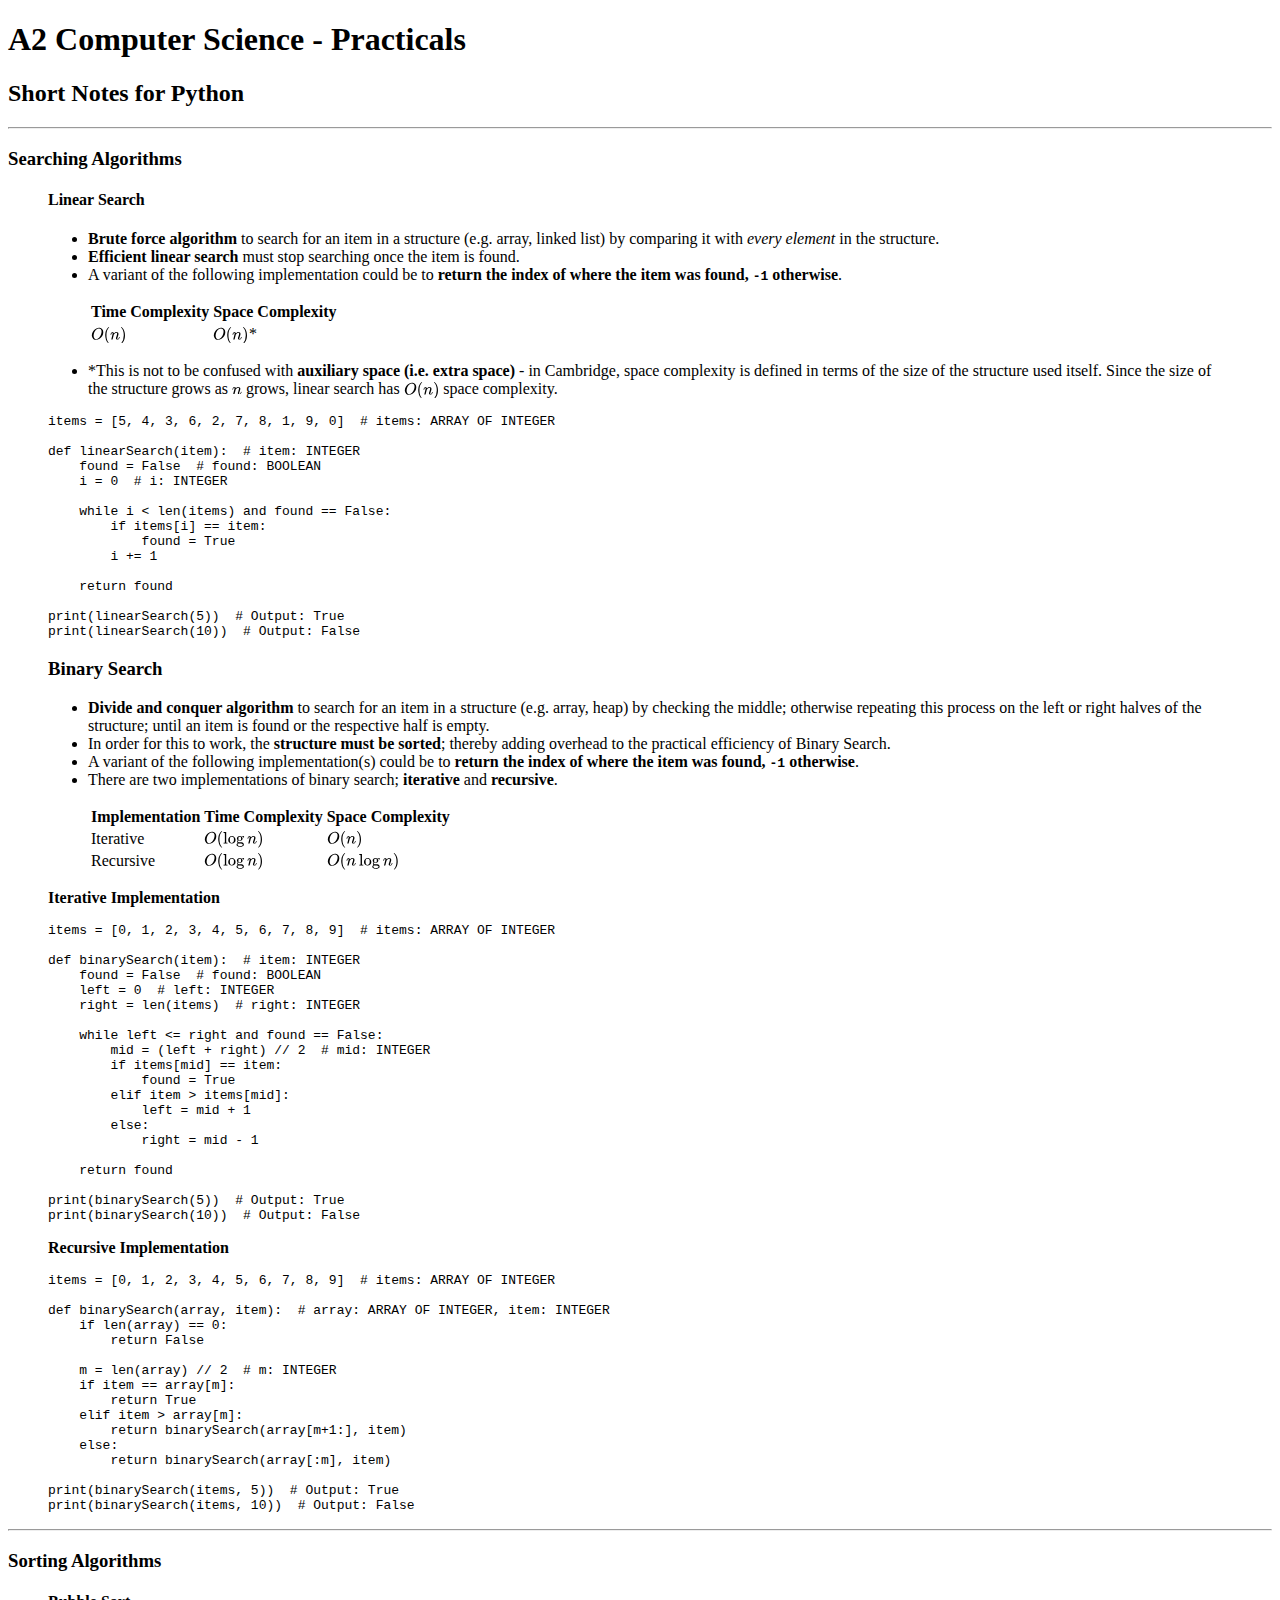
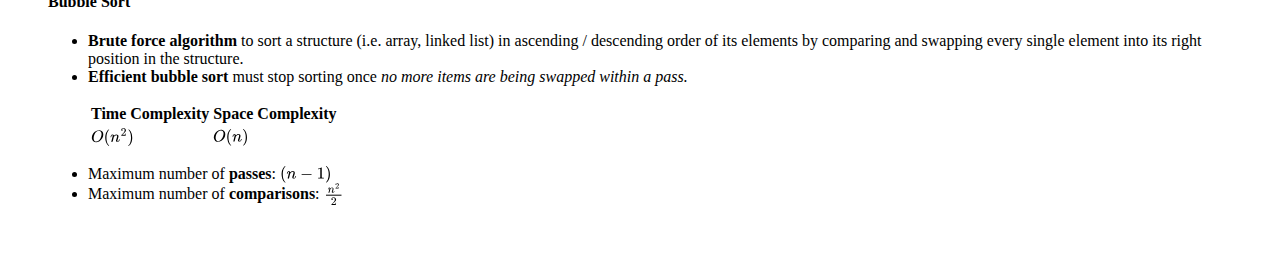
<file: a2-practicals/A2 Computer Science - Practicals (No Styles).html>
<!doctype html>
<html>
<head>
<meta charset='UTF-8'><meta name='viewport' content='width=device-width initial-scale=1'>
<title>A2 Computer Science - Practicals</title>
</head>
<body><h1 id='a2-computer-science---practicals'>A2 Computer Science - Practicals</h1>
<h2 id='short-notes-for-python'>Short Notes for Python</h2>
<hr />
<h3 id='searching-algorithms'>Searching Algorithms</h3>
<blockquote><h4 id='linear-search'>Linear Search</h4>
<ul>
<li><strong>Brute force algorithm</strong> to search for an item in a structure (e.g. array, linked list) by comparing it with <em>every element</em> in the structure.</li>
<li><strong>Efficient linear search</strong> must stop searching once the item is found.</li>
<li>A variant of the following implementation could be to <strong>return the index of where the item was found, <code>-1</code> otherwise</strong>.</li>

</ul>
<figure class='table-figure'><table>
<thead>
<tr><th>Time Complexity</th><th>Space Complexity</th></tr></thead>
<tbody><tr><td><mjx-container class="MathJax" jax="SVG" style="position: relative;"><svg xmlns="http://www.w3.org/2000/svg" width="4.844ex" height="2.262ex" role="img" focusable="false" viewBox="0 -750 2141 1000" xmlns:xlink="http://www.w3.org/1999/xlink" aria-hidden="true" style="vertical-align: -0.566ex;"><defs><path id="MJX-88-TEX-I-1D442" d="M740 435Q740 320 676 213T511 42T304 -22Q207 -22 138 35T51 201Q50 209 50 244Q50 346 98 438T227 601Q351 704 476 704Q514 704 524 703Q621 689 680 617T740 435ZM637 476Q637 565 591 615T476 665Q396 665 322 605Q242 542 200 428T157 216Q157 126 200 73T314 19Q404 19 485 98T608 313Q637 408 637 476Z"></path><path id="MJX-88-TEX-N-28" d="M94 250Q94 319 104 381T127 488T164 576T202 643T244 695T277 729T302 750H315H319Q333 750 333 741Q333 738 316 720T275 667T226 581T184 443T167 250T184 58T225 -81T274 -167T316 -220T333 -241Q333 -250 318 -250H315H302L274 -226Q180 -141 137 -14T94 250Z"></path><path id="MJX-88-TEX-I-1D45B" d="M21 287Q22 293 24 303T36 341T56 388T89 425T135 442Q171 442 195 424T225 390T231 369Q231 367 232 367L243 378Q304 442 382 442Q436 442 469 415T503 336T465 179T427 52Q427 26 444 26Q450 26 453 27Q482 32 505 65T540 145Q542 153 560 153Q580 153 580 145Q580 144 576 130Q568 101 554 73T508 17T439 -10Q392 -10 371 17T350 73Q350 92 386 193T423 345Q423 404 379 404H374Q288 404 229 303L222 291L189 157Q156 26 151 16Q138 -11 108 -11Q95 -11 87 -5T76 7T74 17Q74 30 112 180T152 343Q153 348 153 366Q153 405 129 405Q91 405 66 305Q60 285 60 284Q58 278 41 278H27Q21 284 21 287Z"></path><path id="MJX-88-TEX-N-29" d="M60 749L64 750Q69 750 74 750H86L114 726Q208 641 251 514T294 250Q294 182 284 119T261 12T224 -76T186 -143T145 -194T113 -227T90 -246Q87 -249 86 -250H74Q66 -250 63 -250T58 -247T55 -238Q56 -237 66 -225Q221 -64 221 250T66 725Q56 737 55 738Q55 746 60 749Z"></path></defs><g stroke="currentColor" fill="currentColor" stroke-width="0" transform="scale(1,-1)"><g data-mml-node="math"><g data-mml-node="mi"><use data-c="1D442" xlink:href="#MJX-88-TEX-I-1D442"></use></g><g data-mml-node="mo" transform="translate(763,0)"><use data-c="28" xlink:href="#MJX-88-TEX-N-28"></use></g><g data-mml-node="mi" transform="translate(1152,0)"><use data-c="1D45B" xlink:href="#MJX-88-TEX-I-1D45B"></use></g><g data-mml-node="mo" transform="translate(1752,0)"><use data-c="29" xlink:href="#MJX-88-TEX-N-29"></use></g></g></g></svg></mjx-container><script type="math/tex">O(n)</script></td><td><mjx-container class="MathJax" jax="SVG" style="position: relative;"><svg xmlns="http://www.w3.org/2000/svg" width="4.844ex" height="2.262ex" role="img" focusable="false" viewBox="0 -750 2141 1000" xmlns:xlink="http://www.w3.org/1999/xlink" aria-hidden="true" style="vertical-align: -0.566ex;"><defs><path id="MJX-88-TEX-I-1D442" d="M740 435Q740 320 676 213T511 42T304 -22Q207 -22 138 35T51 201Q50 209 50 244Q50 346 98 438T227 601Q351 704 476 704Q514 704 524 703Q621 689 680 617T740 435ZM637 476Q637 565 591 615T476 665Q396 665 322 605Q242 542 200 428T157 216Q157 126 200 73T314 19Q404 19 485 98T608 313Q637 408 637 476Z"></path><path id="MJX-88-TEX-N-28" d="M94 250Q94 319 104 381T127 488T164 576T202 643T244 695T277 729T302 750H315H319Q333 750 333 741Q333 738 316 720T275 667T226 581T184 443T167 250T184 58T225 -81T274 -167T316 -220T333 -241Q333 -250 318 -250H315H302L274 -226Q180 -141 137 -14T94 250Z"></path><path id="MJX-88-TEX-I-1D45B" d="M21 287Q22 293 24 303T36 341T56 388T89 425T135 442Q171 442 195 424T225 390T231 369Q231 367 232 367L243 378Q304 442 382 442Q436 442 469 415T503 336T465 179T427 52Q427 26 444 26Q450 26 453 27Q482 32 505 65T540 145Q542 153 560 153Q580 153 580 145Q580 144 576 130Q568 101 554 73T508 17T439 -10Q392 -10 371 17T350 73Q350 92 386 193T423 345Q423 404 379 404H374Q288 404 229 303L222 291L189 157Q156 26 151 16Q138 -11 108 -11Q95 -11 87 -5T76 7T74 17Q74 30 112 180T152 343Q153 348 153 366Q153 405 129 405Q91 405 66 305Q60 285 60 284Q58 278 41 278H27Q21 284 21 287Z"></path><path id="MJX-88-TEX-N-29" d="M60 749L64 750Q69 750 74 750H86L114 726Q208 641 251 514T294 250Q294 182 284 119T261 12T224 -76T186 -143T145 -194T113 -227T90 -246Q87 -249 86 -250H74Q66 -250 63 -250T58 -247T55 -238Q56 -237 66 -225Q221 -64 221 250T66 725Q56 737 55 738Q55 746 60 749Z"></path></defs><g stroke="currentColor" fill="currentColor" stroke-width="0" transform="scale(1,-1)"><g data-mml-node="math"><g data-mml-node="mi"><use data-c="1D442" xlink:href="#MJX-88-TEX-I-1D442"></use></g><g data-mml-node="mo" transform="translate(763,0)"><use data-c="28" xlink:href="#MJX-88-TEX-N-28"></use></g><g data-mml-node="mi" transform="translate(1152,0)"><use data-c="1D45B" xlink:href="#MJX-88-TEX-I-1D45B"></use></g><g data-mml-node="mo" transform="translate(1752,0)"><use data-c="29" xlink:href="#MJX-88-TEX-N-29"></use></g></g></g></svg></mjx-container><script type="math/tex">O(n)</script>*</td></tr></tbody>
</table></figure>
<ul>
<li>*This is not to be confused with <strong>auxiliary space (i.e. extra space)</strong> - in Cambridge, space complexity is defined in terms of the size of the structure used itself. Since the size of the structure grows as <mjx-container class="MathJax" jax="SVG" style="position: relative;"><svg xmlns="http://www.w3.org/2000/svg" width="1.357ex" height="1.025ex" role="img" focusable="false" viewBox="0 -442 600 453" xmlns:xlink="http://www.w3.org/1999/xlink" aria-hidden="true" style="vertical-align: -0.025ex;"><defs><path id="MJX-83-TEX-I-1D45B" d="M21 287Q22 293 24 303T36 341T56 388T89 425T135 442Q171 442 195 424T225 390T231 369Q231 367 232 367L243 378Q304 442 382 442Q436 442 469 415T503 336T465 179T427 52Q427 26 444 26Q450 26 453 27Q482 32 505 65T540 145Q542 153 560 153Q580 153 580 145Q580 144 576 130Q568 101 554 73T508 17T439 -10Q392 -10 371 17T350 73Q350 92 386 193T423 345Q423 404 379 404H374Q288 404 229 303L222 291L189 157Q156 26 151 16Q138 -11 108 -11Q95 -11 87 -5T76 7T74 17Q74 30 112 180T152 343Q153 348 153 366Q153 405 129 405Q91 405 66 305Q60 285 60 284Q58 278 41 278H27Q21 284 21 287Z"></path></defs><g stroke="currentColor" fill="currentColor" stroke-width="0" transform="scale(1,-1)"><g data-mml-node="math"><g data-mml-node="mi"><use data-c="1D45B" xlink:href="#MJX-83-TEX-I-1D45B"></use></g></g></g></svg></mjx-container><script type="math/tex">n</script> grows, linear search has <mjx-container class="MathJax" jax="SVG" style="position: relative;"><svg xmlns="http://www.w3.org/2000/svg" width="4.844ex" height="2.262ex" role="img" focusable="false" viewBox="0 -750 2141 1000" xmlns:xlink="http://www.w3.org/1999/xlink" aria-hidden="true" style="vertical-align: -0.566ex;"><defs><path id="MJX-88-TEX-I-1D442" d="M740 435Q740 320 676 213T511 42T304 -22Q207 -22 138 35T51 201Q50 209 50 244Q50 346 98 438T227 601Q351 704 476 704Q514 704 524 703Q621 689 680 617T740 435ZM637 476Q637 565 591 615T476 665Q396 665 322 605Q242 542 200 428T157 216Q157 126 200 73T314 19Q404 19 485 98T608 313Q637 408 637 476Z"></path><path id="MJX-88-TEX-N-28" d="M94 250Q94 319 104 381T127 488T164 576T202 643T244 695T277 729T302 750H315H319Q333 750 333 741Q333 738 316 720T275 667T226 581T184 443T167 250T184 58T225 -81T274 -167T316 -220T333 -241Q333 -250 318 -250H315H302L274 -226Q180 -141 137 -14T94 250Z"></path><path id="MJX-88-TEX-I-1D45B" d="M21 287Q22 293 24 303T36 341T56 388T89 425T135 442Q171 442 195 424T225 390T231 369Q231 367 232 367L243 378Q304 442 382 442Q436 442 469 415T503 336T465 179T427 52Q427 26 444 26Q450 26 453 27Q482 32 505 65T540 145Q542 153 560 153Q580 153 580 145Q580 144 576 130Q568 101 554 73T508 17T439 -10Q392 -10 371 17T350 73Q350 92 386 193T423 345Q423 404 379 404H374Q288 404 229 303L222 291L189 157Q156 26 151 16Q138 -11 108 -11Q95 -11 87 -5T76 7T74 17Q74 30 112 180T152 343Q153 348 153 366Q153 405 129 405Q91 405 66 305Q60 285 60 284Q58 278 41 278H27Q21 284 21 287Z"></path><path id="MJX-88-TEX-N-29" d="M60 749L64 750Q69 750 74 750H86L114 726Q208 641 251 514T294 250Q294 182 284 119T261 12T224 -76T186 -143T145 -194T113 -227T90 -246Q87 -249 86 -250H74Q66 -250 63 -250T58 -247T55 -238Q56 -237 66 -225Q221 -64 221 250T66 725Q56 737 55 738Q55 746 60 749Z"></path></defs><g stroke="currentColor" fill="currentColor" stroke-width="0" transform="scale(1,-1)"><g data-mml-node="math"><g data-mml-node="mi"><use data-c="1D442" xlink:href="#MJX-88-TEX-I-1D442"></use></g><g data-mml-node="mo" transform="translate(763,0)"><use data-c="28" xlink:href="#MJX-88-TEX-N-28"></use></g><g data-mml-node="mi" transform="translate(1152,0)"><use data-c="1D45B" xlink:href="#MJX-88-TEX-I-1D45B"></use></g><g data-mml-node="mo" transform="translate(1752,0)"><use data-c="29" xlink:href="#MJX-88-TEX-N-29"></use></g></g></g></svg></mjx-container><script type="math/tex">O(n)</script> space complexity.</li>

</ul>
<pre><code class='language-python' lang='python'>items = [5, 4, 3, 6, 2, 7, 8, 1, 9, 0]  # items: ARRAY OF INTEGER

def linearSearch(item):  # item: INTEGER
    found = False  # found: BOOLEAN
    i = 0  # i: INTEGER

    while i &lt; len(items) and found == False:
        if items[i] == item:
            found = True
        i += 1

    return found

print(linearSearch(5))  # Output: True
print(linearSearch(10))  # Output: False
</code></pre>
</blockquote>
<blockquote><h3 id='binary-search'>Binary Search</h3>
<ul>
<li><strong>Divide and conquer algorithm</strong> to search for an item in a structure (e.g. array, heap) by checking the middle; otherwise repeating this process on the left or right halves of the structure; until an item is found or the respective half is empty.</li>
<li>In order for this to work, the <strong>structure must be sorted</strong>; thereby adding overhead to the practical efficiency of Binary Search.</li>
<li>A variant of the following implementation(s) could be to <strong>return the index of where the item was found, <code>-1</code> otherwise</strong>.</li>
<li>There are two implementations of binary search; <strong>iterative</strong> and <strong>recursive</strong>.</li>

</ul>
<figure class='table-figure'><table>
<thead>
<tr><th>Implementation</th><th>Time Complexity</th><th>Space Complexity</th></tr></thead>
<tbody><tr><td>Iterative</td><td><mjx-container class="MathJax" jax="SVG" style="position: relative;"><svg xmlns="http://www.w3.org/2000/svg" width="8.112ex" height="2.262ex" role="img" focusable="false" viewBox="0 -750 3585.7 1000" xmlns:xlink="http://www.w3.org/1999/xlink" aria-hidden="true" style="vertical-align: -0.566ex;"><defs><path id="MJX-78-TEX-I-1D442" d="M740 435Q740 320 676 213T511 42T304 -22Q207 -22 138 35T51 201Q50 209 50 244Q50 346 98 438T227 601Q351 704 476 704Q514 704 524 703Q621 689 680 617T740 435ZM637 476Q637 565 591 615T476 665Q396 665 322 605Q242 542 200 428T157 216Q157 126 200 73T314 19Q404 19 485 98T608 313Q637 408 637 476Z"></path><path id="MJX-78-TEX-N-28" d="M94 250Q94 319 104 381T127 488T164 576T202 643T244 695T277 729T302 750H315H319Q333 750 333 741Q333 738 316 720T275 667T226 581T184 443T167 250T184 58T225 -81T274 -167T316 -220T333 -241Q333 -250 318 -250H315H302L274 -226Q180 -141 137 -14T94 250Z"></path><path id="MJX-78-TEX-N-6C" d="M42 46H56Q95 46 103 60V68Q103 77 103 91T103 124T104 167T104 217T104 272T104 329Q104 366 104 407T104 482T104 542T103 586T103 603Q100 622 89 628T44 637H26V660Q26 683 28 683L38 684Q48 685 67 686T104 688Q121 689 141 690T171 693T182 694H185V379Q185 62 186 60Q190 52 198 49Q219 46 247 46H263V0H255L232 1Q209 2 183 2T145 3T107 3T57 1L34 0H26V46H42Z"></path><path id="MJX-78-TEX-N-6F" d="M28 214Q28 309 93 378T250 448Q340 448 405 380T471 215Q471 120 407 55T250 -10Q153 -10 91 57T28 214ZM250 30Q372 30 372 193V225V250Q372 272 371 288T364 326T348 362T317 390T268 410Q263 411 252 411Q222 411 195 399Q152 377 139 338T126 246V226Q126 130 145 91Q177 30 250 30Z"></path><path id="MJX-78-TEX-N-67" d="M329 409Q373 453 429 453Q459 453 472 434T485 396Q485 382 476 371T449 360Q416 360 412 390Q410 404 415 411Q415 412 416 414V415Q388 412 363 393Q355 388 355 386Q355 385 359 381T368 369T379 351T388 325T392 292Q392 230 343 187T222 143Q172 143 123 171Q112 153 112 133Q112 98 138 81Q147 75 155 75T227 73Q311 72 335 67Q396 58 431 26Q470 -13 470 -72Q470 -139 392 -175Q332 -206 250 -206Q167 -206 107 -175Q29 -140 29 -75Q29 -39 50 -15T92 18L103 24Q67 55 67 108Q67 155 96 193Q52 237 52 292Q52 355 102 398T223 442Q274 442 318 416L329 409ZM299 343Q294 371 273 387T221 404Q192 404 171 388T145 343Q142 326 142 292Q142 248 149 227T179 192Q196 182 222 182Q244 182 260 189T283 207T294 227T299 242Q302 258 302 292T299 343ZM403 -75Q403 -50 389 -34T348 -11T299 -2T245 0H218Q151 0 138 -6Q118 -15 107 -34T95 -74Q95 -84 101 -97T122 -127T170 -155T250 -167Q319 -167 361 -139T403 -75Z"></path><path id="MJX-78-TEX-N-2061" d=""></path><path id="MJX-78-TEX-I-1D45B" d="M21 287Q22 293 24 303T36 341T56 388T89 425T135 442Q171 442 195 424T225 390T231 369Q231 367 232 367L243 378Q304 442 382 442Q436 442 469 415T503 336T465 179T427 52Q427 26 444 26Q450 26 453 27Q482 32 505 65T540 145Q542 153 560 153Q580 153 580 145Q580 144 576 130Q568 101 554 73T508 17T439 -10Q392 -10 371 17T350 73Q350 92 386 193T423 345Q423 404 379 404H374Q288 404 229 303L222 291L189 157Q156 26 151 16Q138 -11 108 -11Q95 -11 87 -5T76 7T74 17Q74 30 112 180T152 343Q153 348 153 366Q153 405 129 405Q91 405 66 305Q60 285 60 284Q58 278 41 278H27Q21 284 21 287Z"></path><path id="MJX-78-TEX-N-29" d="M60 749L64 750Q69 750 74 750H86L114 726Q208 641 251 514T294 250Q294 182 284 119T261 12T224 -76T186 -143T145 -194T113 -227T90 -246Q87 -249 86 -250H74Q66 -250 63 -250T58 -247T55 -238Q56 -237 66 -225Q221 -64 221 250T66 725Q56 737 55 738Q55 746 60 749Z"></path></defs><g stroke="currentColor" fill="currentColor" stroke-width="0" transform="scale(1,-1)"><g data-mml-node="math"><g data-mml-node="mi"><use data-c="1D442" xlink:href="#MJX-78-TEX-I-1D442"></use></g><g data-mml-node="mo" transform="translate(763,0)"><use data-c="28" xlink:href="#MJX-78-TEX-N-28"></use></g><g data-mml-node="mi" transform="translate(1152,0)"><use data-c="6C" xlink:href="#MJX-78-TEX-N-6C"></use><use data-c="6F" xlink:href="#MJX-78-TEX-N-6F" transform="translate(278,0)"></use><use data-c="67" xlink:href="#MJX-78-TEX-N-67" transform="translate(778,0)"></use></g><g data-mml-node="mo" transform="translate(2430,0)"><use data-c="2061" xlink:href="#MJX-78-TEX-N-2061"></use></g><g data-mml-node="mi" transform="translate(2596.7,0)"><use data-c="1D45B" xlink:href="#MJX-78-TEX-I-1D45B"></use></g><g data-mml-node="mo" transform="translate(3196.7,0)"><use data-c="29" xlink:href="#MJX-78-TEX-N-29"></use></g></g></g></svg></mjx-container><script type="math/tex">O(\log n)</script></td><td><mjx-container class="MathJax" jax="SVG" style="position: relative;"><svg xmlns="http://www.w3.org/2000/svg" width="4.844ex" height="2.262ex" role="img" focusable="false" viewBox="0 -750 2141 1000" xmlns:xlink="http://www.w3.org/1999/xlink" aria-hidden="true" style="vertical-align: -0.566ex;"><defs><path id="MJX-88-TEX-I-1D442" d="M740 435Q740 320 676 213T511 42T304 -22Q207 -22 138 35T51 201Q50 209 50 244Q50 346 98 438T227 601Q351 704 476 704Q514 704 524 703Q621 689 680 617T740 435ZM637 476Q637 565 591 615T476 665Q396 665 322 605Q242 542 200 428T157 216Q157 126 200 73T314 19Q404 19 485 98T608 313Q637 408 637 476Z"></path><path id="MJX-88-TEX-N-28" d="M94 250Q94 319 104 381T127 488T164 576T202 643T244 695T277 729T302 750H315H319Q333 750 333 741Q333 738 316 720T275 667T226 581T184 443T167 250T184 58T225 -81T274 -167T316 -220T333 -241Q333 -250 318 -250H315H302L274 -226Q180 -141 137 -14T94 250Z"></path><path id="MJX-88-TEX-I-1D45B" d="M21 287Q22 293 24 303T36 341T56 388T89 425T135 442Q171 442 195 424T225 390T231 369Q231 367 232 367L243 378Q304 442 382 442Q436 442 469 415T503 336T465 179T427 52Q427 26 444 26Q450 26 453 27Q482 32 505 65T540 145Q542 153 560 153Q580 153 580 145Q580 144 576 130Q568 101 554 73T508 17T439 -10Q392 -10 371 17T350 73Q350 92 386 193T423 345Q423 404 379 404H374Q288 404 229 303L222 291L189 157Q156 26 151 16Q138 -11 108 -11Q95 -11 87 -5T76 7T74 17Q74 30 112 180T152 343Q153 348 153 366Q153 405 129 405Q91 405 66 305Q60 285 60 284Q58 278 41 278H27Q21 284 21 287Z"></path><path id="MJX-88-TEX-N-29" d="M60 749L64 750Q69 750 74 750H86L114 726Q208 641 251 514T294 250Q294 182 284 119T261 12T224 -76T186 -143T145 -194T113 -227T90 -246Q87 -249 86 -250H74Q66 -250 63 -250T58 -247T55 -238Q56 -237 66 -225Q221 -64 221 250T66 725Q56 737 55 738Q55 746 60 749Z"></path></defs><g stroke="currentColor" fill="currentColor" stroke-width="0" transform="scale(1,-1)"><g data-mml-node="math"><g data-mml-node="mi"><use data-c="1D442" xlink:href="#MJX-88-TEX-I-1D442"></use></g><g data-mml-node="mo" transform="translate(763,0)"><use data-c="28" xlink:href="#MJX-88-TEX-N-28"></use></g><g data-mml-node="mi" transform="translate(1152,0)"><use data-c="1D45B" xlink:href="#MJX-88-TEX-I-1D45B"></use></g><g data-mml-node="mo" transform="translate(1752,0)"><use data-c="29" xlink:href="#MJX-88-TEX-N-29"></use></g></g></g></svg></mjx-container><script type="math/tex">O(n)</script></td></tr><tr><td>Recursive</td><td><mjx-container class="MathJax" jax="SVG" style="position: relative;"><svg xmlns="http://www.w3.org/2000/svg" width="8.112ex" height="2.262ex" role="img" focusable="false" viewBox="0 -750 3585.7 1000" xmlns:xlink="http://www.w3.org/1999/xlink" aria-hidden="true" style="vertical-align: -0.566ex;"><defs><path id="MJX-78-TEX-I-1D442" d="M740 435Q740 320 676 213T511 42T304 -22Q207 -22 138 35T51 201Q50 209 50 244Q50 346 98 438T227 601Q351 704 476 704Q514 704 524 703Q621 689 680 617T740 435ZM637 476Q637 565 591 615T476 665Q396 665 322 605Q242 542 200 428T157 216Q157 126 200 73T314 19Q404 19 485 98T608 313Q637 408 637 476Z"></path><path id="MJX-78-TEX-N-28" d="M94 250Q94 319 104 381T127 488T164 576T202 643T244 695T277 729T302 750H315H319Q333 750 333 741Q333 738 316 720T275 667T226 581T184 443T167 250T184 58T225 -81T274 -167T316 -220T333 -241Q333 -250 318 -250H315H302L274 -226Q180 -141 137 -14T94 250Z"></path><path id="MJX-78-TEX-N-6C" d="M42 46H56Q95 46 103 60V68Q103 77 103 91T103 124T104 167T104 217T104 272T104 329Q104 366 104 407T104 482T104 542T103 586T103 603Q100 622 89 628T44 637H26V660Q26 683 28 683L38 684Q48 685 67 686T104 688Q121 689 141 690T171 693T182 694H185V379Q185 62 186 60Q190 52 198 49Q219 46 247 46H263V0H255L232 1Q209 2 183 2T145 3T107 3T57 1L34 0H26V46H42Z"></path><path id="MJX-78-TEX-N-6F" d="M28 214Q28 309 93 378T250 448Q340 448 405 380T471 215Q471 120 407 55T250 -10Q153 -10 91 57T28 214ZM250 30Q372 30 372 193V225V250Q372 272 371 288T364 326T348 362T317 390T268 410Q263 411 252 411Q222 411 195 399Q152 377 139 338T126 246V226Q126 130 145 91Q177 30 250 30Z"></path><path id="MJX-78-TEX-N-67" d="M329 409Q373 453 429 453Q459 453 472 434T485 396Q485 382 476 371T449 360Q416 360 412 390Q410 404 415 411Q415 412 416 414V415Q388 412 363 393Q355 388 355 386Q355 385 359 381T368 369T379 351T388 325T392 292Q392 230 343 187T222 143Q172 143 123 171Q112 153 112 133Q112 98 138 81Q147 75 155 75T227 73Q311 72 335 67Q396 58 431 26Q470 -13 470 -72Q470 -139 392 -175Q332 -206 250 -206Q167 -206 107 -175Q29 -140 29 -75Q29 -39 50 -15T92 18L103 24Q67 55 67 108Q67 155 96 193Q52 237 52 292Q52 355 102 398T223 442Q274 442 318 416L329 409ZM299 343Q294 371 273 387T221 404Q192 404 171 388T145 343Q142 326 142 292Q142 248 149 227T179 192Q196 182 222 182Q244 182 260 189T283 207T294 227T299 242Q302 258 302 292T299 343ZM403 -75Q403 -50 389 -34T348 -11T299 -2T245 0H218Q151 0 138 -6Q118 -15 107 -34T95 -74Q95 -84 101 -97T122 -127T170 -155T250 -167Q319 -167 361 -139T403 -75Z"></path><path id="MJX-78-TEX-N-2061" d=""></path><path id="MJX-78-TEX-I-1D45B" d="M21 287Q22 293 24 303T36 341T56 388T89 425T135 442Q171 442 195 424T225 390T231 369Q231 367 232 367L243 378Q304 442 382 442Q436 442 469 415T503 336T465 179T427 52Q427 26 444 26Q450 26 453 27Q482 32 505 65T540 145Q542 153 560 153Q580 153 580 145Q580 144 576 130Q568 101 554 73T508 17T439 -10Q392 -10 371 17T350 73Q350 92 386 193T423 345Q423 404 379 404H374Q288 404 229 303L222 291L189 157Q156 26 151 16Q138 -11 108 -11Q95 -11 87 -5T76 7T74 17Q74 30 112 180T152 343Q153 348 153 366Q153 405 129 405Q91 405 66 305Q60 285 60 284Q58 278 41 278H27Q21 284 21 287Z"></path><path id="MJX-78-TEX-N-29" d="M60 749L64 750Q69 750 74 750H86L114 726Q208 641 251 514T294 250Q294 182 284 119T261 12T224 -76T186 -143T145 -194T113 -227T90 -246Q87 -249 86 -250H74Q66 -250 63 -250T58 -247T55 -238Q56 -237 66 -225Q221 -64 221 250T66 725Q56 737 55 738Q55 746 60 749Z"></path></defs><g stroke="currentColor" fill="currentColor" stroke-width="0" transform="scale(1,-1)"><g data-mml-node="math"><g data-mml-node="mi"><use data-c="1D442" xlink:href="#MJX-78-TEX-I-1D442"></use></g><g data-mml-node="mo" transform="translate(763,0)"><use data-c="28" xlink:href="#MJX-78-TEX-N-28"></use></g><g data-mml-node="mi" transform="translate(1152,0)"><use data-c="6C" xlink:href="#MJX-78-TEX-N-6C"></use><use data-c="6F" xlink:href="#MJX-78-TEX-N-6F" transform="translate(278,0)"></use><use data-c="67" xlink:href="#MJX-78-TEX-N-67" transform="translate(778,0)"></use></g><g data-mml-node="mo" transform="translate(2430,0)"><use data-c="2061" xlink:href="#MJX-78-TEX-N-2061"></use></g><g data-mml-node="mi" transform="translate(2596.7,0)"><use data-c="1D45B" xlink:href="#MJX-78-TEX-I-1D45B"></use></g><g data-mml-node="mo" transform="translate(3196.7,0)"><use data-c="29" xlink:href="#MJX-78-TEX-N-29"></use></g></g></g></svg></mjx-container><script type="math/tex">O(\log n)</script></td><td><mjx-container class="MathJax" jax="SVG" style="position: relative;"><svg xmlns="http://www.w3.org/2000/svg" width="9.847ex" height="2.262ex" role="img" focusable="false" viewBox="0 -750 4352.3 1000" xmlns:xlink="http://www.w3.org/1999/xlink" aria-hidden="true" style="vertical-align: -0.566ex;"><defs><path id="MJX-85-TEX-I-1D442" d="M740 435Q740 320 676 213T511 42T304 -22Q207 -22 138 35T51 201Q50 209 50 244Q50 346 98 438T227 601Q351 704 476 704Q514 704 524 703Q621 689 680 617T740 435ZM637 476Q637 565 591 615T476 665Q396 665 322 605Q242 542 200 428T157 216Q157 126 200 73T314 19Q404 19 485 98T608 313Q637 408 637 476Z"></path><path id="MJX-85-TEX-N-28" d="M94 250Q94 319 104 381T127 488T164 576T202 643T244 695T277 729T302 750H315H319Q333 750 333 741Q333 738 316 720T275 667T226 581T184 443T167 250T184 58T225 -81T274 -167T316 -220T333 -241Q333 -250 318 -250H315H302L274 -226Q180 -141 137 -14T94 250Z"></path><path id="MJX-85-TEX-I-1D45B" d="M21 287Q22 293 24 303T36 341T56 388T89 425T135 442Q171 442 195 424T225 390T231 369Q231 367 232 367L243 378Q304 442 382 442Q436 442 469 415T503 336T465 179T427 52Q427 26 444 26Q450 26 453 27Q482 32 505 65T540 145Q542 153 560 153Q580 153 580 145Q580 144 576 130Q568 101 554 73T508 17T439 -10Q392 -10 371 17T350 73Q350 92 386 193T423 345Q423 404 379 404H374Q288 404 229 303L222 291L189 157Q156 26 151 16Q138 -11 108 -11Q95 -11 87 -5T76 7T74 17Q74 30 112 180T152 343Q153 348 153 366Q153 405 129 405Q91 405 66 305Q60 285 60 284Q58 278 41 278H27Q21 284 21 287Z"></path><path id="MJX-85-TEX-N-6C" d="M42 46H56Q95 46 103 60V68Q103 77 103 91T103 124T104 167T104 217T104 272T104 329Q104 366 104 407T104 482T104 542T103 586T103 603Q100 622 89 628T44 637H26V660Q26 683 28 683L38 684Q48 685 67 686T104 688Q121 689 141 690T171 693T182 694H185V379Q185 62 186 60Q190 52 198 49Q219 46 247 46H263V0H255L232 1Q209 2 183 2T145 3T107 3T57 1L34 0H26V46H42Z"></path><path id="MJX-85-TEX-N-6F" d="M28 214Q28 309 93 378T250 448Q340 448 405 380T471 215Q471 120 407 55T250 -10Q153 -10 91 57T28 214ZM250 30Q372 30 372 193V225V250Q372 272 371 288T364 326T348 362T317 390T268 410Q263 411 252 411Q222 411 195 399Q152 377 139 338T126 246V226Q126 130 145 91Q177 30 250 30Z"></path><path id="MJX-85-TEX-N-67" d="M329 409Q373 453 429 453Q459 453 472 434T485 396Q485 382 476 371T449 360Q416 360 412 390Q410 404 415 411Q415 412 416 414V415Q388 412 363 393Q355 388 355 386Q355 385 359 381T368 369T379 351T388 325T392 292Q392 230 343 187T222 143Q172 143 123 171Q112 153 112 133Q112 98 138 81Q147 75 155 75T227 73Q311 72 335 67Q396 58 431 26Q470 -13 470 -72Q470 -139 392 -175Q332 -206 250 -206Q167 -206 107 -175Q29 -140 29 -75Q29 -39 50 -15T92 18L103 24Q67 55 67 108Q67 155 96 193Q52 237 52 292Q52 355 102 398T223 442Q274 442 318 416L329 409ZM299 343Q294 371 273 387T221 404Q192 404 171 388T145 343Q142 326 142 292Q142 248 149 227T179 192Q196 182 222 182Q244 182 260 189T283 207T294 227T299 242Q302 258 302 292T299 343ZM403 -75Q403 -50 389 -34T348 -11T299 -2T245 0H218Q151 0 138 -6Q118 -15 107 -34T95 -74Q95 -84 101 -97T122 -127T170 -155T250 -167Q319 -167 361 -139T403 -75Z"></path><path id="MJX-85-TEX-N-2061" d=""></path><path id="MJX-85-TEX-N-29" d="M60 749L64 750Q69 750 74 750H86L114 726Q208 641 251 514T294 250Q294 182 284 119T261 12T224 -76T186 -143T145 -194T113 -227T90 -246Q87 -249 86 -250H74Q66 -250 63 -250T58 -247T55 -238Q56 -237 66 -225Q221 -64 221 250T66 725Q56 737 55 738Q55 746 60 749Z"></path></defs><g stroke="currentColor" fill="currentColor" stroke-width="0" transform="scale(1,-1)"><g data-mml-node="math"><g data-mml-node="mi"><use data-c="1D442" xlink:href="#MJX-85-TEX-I-1D442"></use></g><g data-mml-node="mo" transform="translate(763,0)"><use data-c="28" xlink:href="#MJX-85-TEX-N-28"></use></g><g data-mml-node="mi" transform="translate(1152,0)"><use data-c="1D45B" xlink:href="#MJX-85-TEX-I-1D45B"></use></g><g data-mml-node="mi" transform="translate(1918.7,0)"><use data-c="6C" xlink:href="#MJX-85-TEX-N-6C"></use><use data-c="6F" xlink:href="#MJX-85-TEX-N-6F" transform="translate(278,0)"></use><use data-c="67" xlink:href="#MJX-85-TEX-N-67" transform="translate(778,0)"></use></g><g data-mml-node="mo" transform="translate(3196.7,0)"><use data-c="2061" xlink:href="#MJX-85-TEX-N-2061"></use></g><g data-mml-node="mi" transform="translate(3363.3,0)"><use data-c="1D45B" xlink:href="#MJX-85-TEX-I-1D45B"></use></g><g data-mml-node="mo" transform="translate(3963.3,0)"><use data-c="29" xlink:href="#MJX-85-TEX-N-29"></use></g></g></g></svg></mjx-container><script type="math/tex">O(n\log n)</script></td></tr></tbody>
</table></figure>
<p><strong>Iterative Implementation</strong></p>
<pre><code class='language-python' lang='python'>items = [0, 1, 2, 3, 4, 5, 6, 7, 8, 9]  # items: ARRAY OF INTEGER

def binarySearch(item):  # item: INTEGER
    found = False  # found: BOOLEAN
    left = 0  # left: INTEGER
    right = len(items)  # right: INTEGER

    while left &lt;= right and found == False:
        mid = (left + right) // 2  # mid: INTEGER
        if items[mid] == item:
            found = True
        elif item &gt; items[mid]:
            left = mid + 1
        else:
            right = mid - 1

    return found

print(binarySearch(5))  # Output: True
print(binarySearch(10))  # Output: False
</code></pre>
<p><strong>Recursive Implementation</strong></p>
<pre><code class='language-python' lang='python'>items = [0, 1, 2, 3, 4, 5, 6, 7, 8, 9]  # items: ARRAY OF INTEGER

def binarySearch(array, item):  # array: ARRAY OF INTEGER, item: INTEGER
    if len(array) == 0:
        return False

    m = len(array) // 2  # m: INTEGER
    if item == array[m]:
        return True
    elif item &gt; array[m]:
        return binarySearch(array[m+1:], item)
    else:
        return binarySearch(array[:m], item)

print(binarySearch(items, 5))  # Output: True
print(binarySearch(items, 10))  # Output: False
</code></pre>
</blockquote>
<hr />
<h3 id='sorting-algorithms'>Sorting Algorithms</h3>
<blockquote><h4 id='bubble-sort'>Bubble Sort</h4>
<ul>
<li><strong>Brute force algorithm</strong> to sort a structure (i.e. array, linked list) in ascending / descending order of its elements by comparing and swapping every single element into its right position in the structure.</li>
<li><strong>Efficient bubble sort</strong> must stop sorting once <em>no more items are being swapped within a pass.</em></li>

</ul>
<figure class='table-figure'><table>
<thead>
<tr><th>Time Complexity</th><th>Space Complexity</th></tr></thead>
<tbody><tr><td><mjx-container class="MathJax" jax="SVG" style="position: relative;"><svg xmlns="http://www.w3.org/2000/svg" width="5.832ex" height="2.452ex" role="img" focusable="false" viewBox="0 -833.9 2577.6 1083.9" xmlns:xlink="http://www.w3.org/1999/xlink" aria-hidden="true" style="vertical-align: -0.566ex;"><defs><path id="MJX-87-TEX-I-1D442" d="M740 435Q740 320 676 213T511 42T304 -22Q207 -22 138 35T51 201Q50 209 50 244Q50 346 98 438T227 601Q351 704 476 704Q514 704 524 703Q621 689 680 617T740 435ZM637 476Q637 565 591 615T476 665Q396 665 322 605Q242 542 200 428T157 216Q157 126 200 73T314 19Q404 19 485 98T608 313Q637 408 637 476Z"></path><path id="MJX-87-TEX-N-28" d="M94 250Q94 319 104 381T127 488T164 576T202 643T244 695T277 729T302 750H315H319Q333 750 333 741Q333 738 316 720T275 667T226 581T184 443T167 250T184 58T225 -81T274 -167T316 -220T333 -241Q333 -250 318 -250H315H302L274 -226Q180 -141 137 -14T94 250Z"></path><path id="MJX-87-TEX-I-1D45B" d="M21 287Q22 293 24 303T36 341T56 388T89 425T135 442Q171 442 195 424T225 390T231 369Q231 367 232 367L243 378Q304 442 382 442Q436 442 469 415T503 336T465 179T427 52Q427 26 444 26Q450 26 453 27Q482 32 505 65T540 145Q542 153 560 153Q580 153 580 145Q580 144 576 130Q568 101 554 73T508 17T439 -10Q392 -10 371 17T350 73Q350 92 386 193T423 345Q423 404 379 404H374Q288 404 229 303L222 291L189 157Q156 26 151 16Q138 -11 108 -11Q95 -11 87 -5T76 7T74 17Q74 30 112 180T152 343Q153 348 153 366Q153 405 129 405Q91 405 66 305Q60 285 60 284Q58 278 41 278H27Q21 284 21 287Z"></path><path id="MJX-87-TEX-N-32" d="M109 429Q82 429 66 447T50 491Q50 562 103 614T235 666Q326 666 387 610T449 465Q449 422 429 383T381 315T301 241Q265 210 201 149L142 93L218 92Q375 92 385 97Q392 99 409 186V189H449V186Q448 183 436 95T421 3V0H50V19V31Q50 38 56 46T86 81Q115 113 136 137Q145 147 170 174T204 211T233 244T261 278T284 308T305 340T320 369T333 401T340 431T343 464Q343 527 309 573T212 619Q179 619 154 602T119 569T109 550Q109 549 114 549Q132 549 151 535T170 489Q170 464 154 447T109 429Z"></path><path id="MJX-87-TEX-N-29" d="M60 749L64 750Q69 750 74 750H86L114 726Q208 641 251 514T294 250Q294 182 284 119T261 12T224 -76T186 -143T145 -194T113 -227T90 -246Q87 -249 86 -250H74Q66 -250 63 -250T58 -247T55 -238Q56 -237 66 -225Q221 -64 221 250T66 725Q56 737 55 738Q55 746 60 749Z"></path></defs><g stroke="currentColor" fill="currentColor" stroke-width="0" transform="scale(1,-1)"><g data-mml-node="math"><g data-mml-node="mi"><use data-c="1D442" xlink:href="#MJX-87-TEX-I-1D442"></use></g><g data-mml-node="mo" transform="translate(763,0)"><use data-c="28" xlink:href="#MJX-87-TEX-N-28"></use></g><g data-mml-node="msup" transform="translate(1152,0)"><g data-mml-node="mi"><use data-c="1D45B" xlink:href="#MJX-87-TEX-I-1D45B"></use></g><g data-mml-node="mn" transform="translate(633,363) scale(0.707)"><use data-c="32" xlink:href="#MJX-87-TEX-N-32"></use></g></g><g data-mml-node="mo" transform="translate(2188.6,0)"><use data-c="29" xlink:href="#MJX-87-TEX-N-29"></use></g></g></g></svg></mjx-container><script type="math/tex">O(n^2)</script></td><td><mjx-container class="MathJax" jax="SVG" style="position: relative;"><svg xmlns="http://www.w3.org/2000/svg" width="4.844ex" height="2.262ex" role="img" focusable="false" viewBox="0 -750 2141 1000" xmlns:xlink="http://www.w3.org/1999/xlink" aria-hidden="true" style="vertical-align: -0.566ex;"><defs><path id="MJX-88-TEX-I-1D442" d="M740 435Q740 320 676 213T511 42T304 -22Q207 -22 138 35T51 201Q50 209 50 244Q50 346 98 438T227 601Q351 704 476 704Q514 704 524 703Q621 689 680 617T740 435ZM637 476Q637 565 591 615T476 665Q396 665 322 605Q242 542 200 428T157 216Q157 126 200 73T314 19Q404 19 485 98T608 313Q637 408 637 476Z"></path><path id="MJX-88-TEX-N-28" d="M94 250Q94 319 104 381T127 488T164 576T202 643T244 695T277 729T302 750H315H319Q333 750 333 741Q333 738 316 720T275 667T226 581T184 443T167 250T184 58T225 -81T274 -167T316 -220T333 -241Q333 -250 318 -250H315H302L274 -226Q180 -141 137 -14T94 250Z"></path><path id="MJX-88-TEX-I-1D45B" d="M21 287Q22 293 24 303T36 341T56 388T89 425T135 442Q171 442 195 424T225 390T231 369Q231 367 232 367L243 378Q304 442 382 442Q436 442 469 415T503 336T465 179T427 52Q427 26 444 26Q450 26 453 27Q482 32 505 65T540 145Q542 153 560 153Q580 153 580 145Q580 144 576 130Q568 101 554 73T508 17T439 -10Q392 -10 371 17T350 73Q350 92 386 193T423 345Q423 404 379 404H374Q288 404 229 303L222 291L189 157Q156 26 151 16Q138 -11 108 -11Q95 -11 87 -5T76 7T74 17Q74 30 112 180T152 343Q153 348 153 366Q153 405 129 405Q91 405 66 305Q60 285 60 284Q58 278 41 278H27Q21 284 21 287Z"></path><path id="MJX-88-TEX-N-29" d="M60 749L64 750Q69 750 74 750H86L114 726Q208 641 251 514T294 250Q294 182 284 119T261 12T224 -76T186 -143T145 -194T113 -227T90 -246Q87 -249 86 -250H74Q66 -250 63 -250T58 -247T55 -238Q56 -237 66 -225Q221 -64 221 250T66 725Q56 737 55 738Q55 746 60 749Z"></path></defs><g stroke="currentColor" fill="currentColor" stroke-width="0" transform="scale(1,-1)"><g data-mml-node="math"><g data-mml-node="mi"><use data-c="1D442" xlink:href="#MJX-88-TEX-I-1D442"></use></g><g data-mml-node="mo" transform="translate(763,0)"><use data-c="28" xlink:href="#MJX-88-TEX-N-28"></use></g><g data-mml-node="mi" transform="translate(1152,0)"><use data-c="1D45B" xlink:href="#MJX-88-TEX-I-1D45B"></use></g><g data-mml-node="mo" transform="translate(1752,0)"><use data-c="29" xlink:href="#MJX-88-TEX-N-29"></use></g></g></g></svg></mjx-container><script type="math/tex">O(n)</script></td></tr></tbody>
</table></figure>
<ul>
<li>Maximum number of <strong>passes</strong>: <mjx-container class="MathJax" jax="SVG" style="position: relative;"><svg xmlns="http://www.w3.org/2000/svg" width="7.015ex" height="2.262ex" role="img" focusable="false" viewBox="0 -750 3100.4 1000" xmlns:xlink="http://www.w3.org/1999/xlink" aria-hidden="true" style="vertical-align: -0.566ex;"><defs><path id="MJX-203-TEX-N-28" d="M94 250Q94 319 104 381T127 488T164 576T202 643T244 695T277 729T302 750H315H319Q333 750 333 741Q333 738 316 720T275 667T226 581T184 443T167 250T184 58T225 -81T274 -167T316 -220T333 -241Q333 -250 318 -250H315H302L274 -226Q180 -141 137 -14T94 250Z"></path><path id="MJX-203-TEX-I-1D45B" d="M21 287Q22 293 24 303T36 341T56 388T89 425T135 442Q171 442 195 424T225 390T231 369Q231 367 232 367L243 378Q304 442 382 442Q436 442 469 415T503 336T465 179T427 52Q427 26 444 26Q450 26 453 27Q482 32 505 65T540 145Q542 153 560 153Q580 153 580 145Q580 144 576 130Q568 101 554 73T508 17T439 -10Q392 -10 371 17T350 73Q350 92 386 193T423 345Q423 404 379 404H374Q288 404 229 303L222 291L189 157Q156 26 151 16Q138 -11 108 -11Q95 -11 87 -5T76 7T74 17Q74 30 112 180T152 343Q153 348 153 366Q153 405 129 405Q91 405 66 305Q60 285 60 284Q58 278 41 278H27Q21 284 21 287Z"></path><path id="MJX-203-TEX-N-2212" d="M84 237T84 250T98 270H679Q694 262 694 250T679 230H98Q84 237 84 250Z"></path><path id="MJX-203-TEX-N-31" d="M213 578L200 573Q186 568 160 563T102 556H83V602H102Q149 604 189 617T245 641T273 663Q275 666 285 666Q294 666 302 660V361L303 61Q310 54 315 52T339 48T401 46H427V0H416Q395 3 257 3Q121 3 100 0H88V46H114Q136 46 152 46T177 47T193 50T201 52T207 57T213 61V578Z"></path><path id="MJX-203-TEX-N-29" d="M60 749L64 750Q69 750 74 750H86L114 726Q208 641 251 514T294 250Q294 182 284 119T261 12T224 -76T186 -143T145 -194T113 -227T90 -246Q87 -249 86 -250H74Q66 -250 63 -250T58 -247T55 -238Q56 -237 66 -225Q221 -64 221 250T66 725Q56 737 55 738Q55 746 60 749Z"></path></defs><g stroke="currentColor" fill="currentColor" stroke-width="0" transform="scale(1,-1)"><g data-mml-node="math"><g data-mml-node="mo"><use data-c="28" xlink:href="#MJX-203-TEX-N-28"></use></g><g data-mml-node="mi" transform="translate(389,0)"><use data-c="1D45B" xlink:href="#MJX-203-TEX-I-1D45B"></use></g><g data-mml-node="mo" transform="translate(1211.2,0)"><use data-c="2212" xlink:href="#MJX-203-TEX-N-2212"></use></g><g data-mml-node="mn" transform="translate(2211.4,0)"><use data-c="31" xlink:href="#MJX-203-TEX-N-31"></use></g><g data-mml-node="mo" transform="translate(2711.4,0)"><use data-c="29" xlink:href="#MJX-203-TEX-N-29"></use></g></g></g></svg></mjx-container><script type="math/tex">(n - 1)</script></li>
<li>Maximum number of <strong>comparisons</strong>: <mjx-container class="MathJax" jax="SVG" style="position: relative;"><svg xmlns="http://www.w3.org/2000/svg" width="2.654ex" height="3.006ex" role="img" focusable="false" viewBox="0 -983.7 1173 1328.7" xmlns:xlink="http://www.w3.org/1999/xlink" aria-hidden="true" style="vertical-align: -0.781ex;"><defs><path id="MJX-243-TEX-I-1D45B" d="M21 287Q22 293 24 303T36 341T56 388T89 425T135 442Q171 442 195 424T225 390T231 369Q231 367 232 367L243 378Q304 442 382 442Q436 442 469 415T503 336T465 179T427 52Q427 26 444 26Q450 26 453 27Q482 32 505 65T540 145Q542 153 560 153Q580 153 580 145Q580 144 576 130Q568 101 554 73T508 17T439 -10Q392 -10 371 17T350 73Q350 92 386 193T423 345Q423 404 379 404H374Q288 404 229 303L222 291L189 157Q156 26 151 16Q138 -11 108 -11Q95 -11 87 -5T76 7T74 17Q74 30 112 180T152 343Q153 348 153 366Q153 405 129 405Q91 405 66 305Q60 285 60 284Q58 278 41 278H27Q21 284 21 287Z"></path><path id="MJX-243-TEX-N-32" d="M109 429Q82 429 66 447T50 491Q50 562 103 614T235 666Q326 666 387 610T449 465Q449 422 429 383T381 315T301 241Q265 210 201 149L142 93L218 92Q375 92 385 97Q392 99 409 186V189H449V186Q448 183 436 95T421 3V0H50V19V31Q50 38 56 46T86 81Q115 113 136 137Q145 147 170 174T204 211T233 244T261 278T284 308T305 340T320 369T333 401T340 431T343 464Q343 527 309 573T212 619Q179 619 154 602T119 569T109 550Q109 549 114 549Q132 549 151 535T170 489Q170 464 154 447T109 429Z"></path></defs><g stroke="currentColor" fill="currentColor" stroke-width="0" transform="scale(1,-1)"><g data-mml-node="math"><g data-mml-node="mfrac"><g data-mml-node="msup" transform="translate(220,394) scale(0.707)"><g data-mml-node="mi"><use data-c="1D45B" xlink:href="#MJX-243-TEX-I-1D45B"></use></g><g data-mml-node="mn" transform="translate(633,363) scale(0.707)"><use data-c="32" xlink:href="#MJX-243-TEX-N-32"></use></g></g><g data-mml-node="mn" transform="translate(409.7,-345) scale(0.707)"><use data-c="32" xlink:href="#MJX-243-TEX-N-32"></use></g><rect width="933" height="60" x="120" y="220"></rect></g></g></g></svg></mjx-container><script type="math/tex">\frac{n^2}{2}</script></li>

</ul>
</blockquote>
<p>&nbsp;</p>
</body>
</html>
</file>
